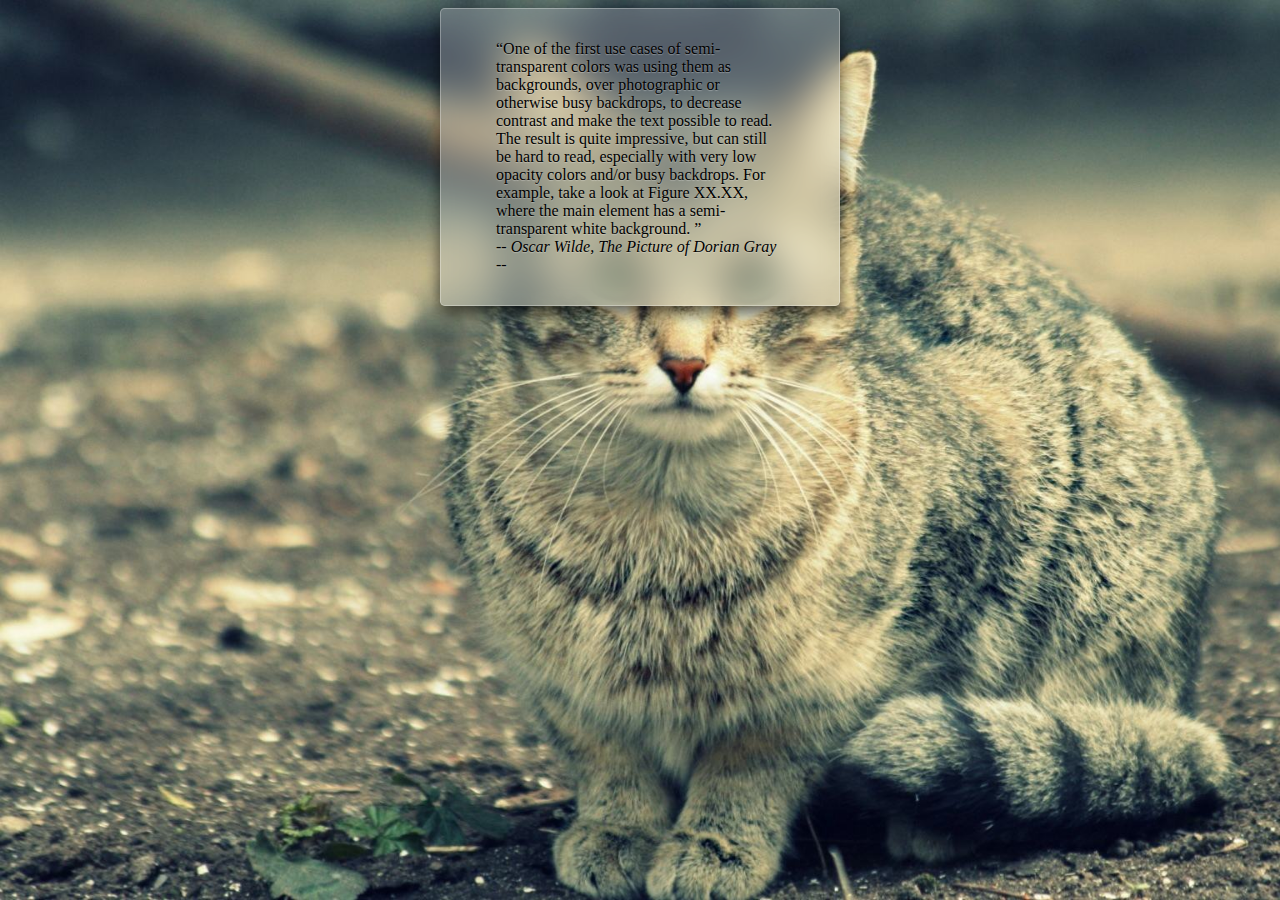
<file: index.html>
<!DOCTYPE html>
<html lang="en">
<head>
	<meta charset="UTF-8">
<link rel="stylesheet" type="text/css" href="style.css">
	<title>个人主页</title>
</head>
<body>
<main>
    <blockquote>
        “One of the first use cases of semi-transparent colors was using them as backgrounds, over photographic or otherwise busy backdrops, to decrease contrast and make the text possible to read. The result is quite impressive, but can still be hard to read, especially with very low opacity colors and/or busy backdrops. For example, take a look at Figure XX.XX, where the main element has a semi-transparent white background. ”
        <footer>--
            <cite>
                Oscar Wilde,
                The Picture of Dorian Gray
            </cite>
        --</footer>
    </blockquote>
</main>
</body>
</html>
</file>
<file: style.css>
body {
	/*min-height: 100vh;
	box-sizing: border-box;
	margin: 0;
	padding-top: calc(50vh - 6em);
	font: 150%/1.6 Baskerville, Palatino, serif;*/
	

　　left:0;

　　right:0;

　　top:0;

　　bottom:0;

　　margin:auto;
}

body, main::before {
	background: url("mao.jpg") 0 / cover fixed;
}

main {
	position: relative;
	margin: 0 auto;
	padding: 1em;
	max-width: 23em;
	background: hsla(0,0%,100%,.25) border-box;
	overflow: hidden;
	border-radius: .3em;
	box-shadow: 0 0 0 1px hsla(0,0%,100%,.3) inset,
	            0 .5em 1em rgba(0, 0, 0, 0.6);
	text-shadow: 0 1px 1px hsla(0,0%,100%,.3);

	/*position: relative;
	margin: 0 auto;
    background: hsla(0,0%,100%,.3);*/
}

main::before {
	content: '';
	position: absolute;
	top: 0; right: 0; bottom: 0; left: 0;
	margin: -30px;
	z-index: -1;
	-webkit-filter: blur(20px);
	filter: blur(20px);
}
</file>
